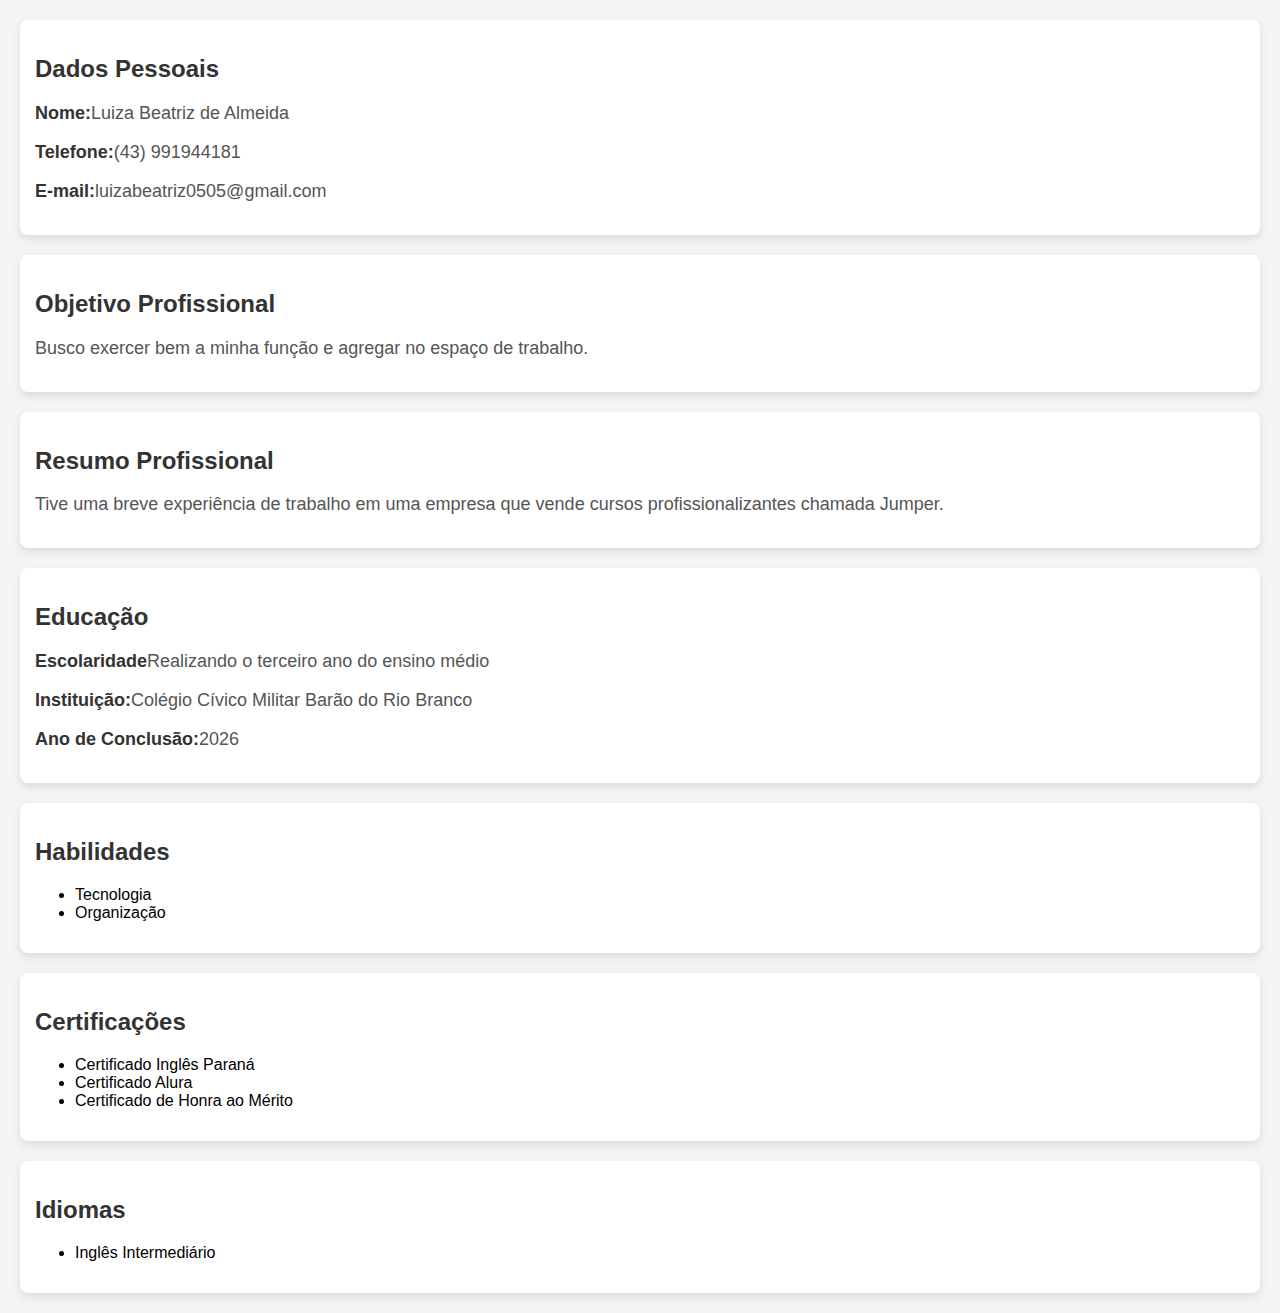
<file: atividade 1/index.html>
<!DOCTYPE html>
<html lang="pt-br">
<head>
    <meta charset="UTF-8">
    <meta name="viewport" content="width=device-width, initial-scale=1.0">
    <title>Dados Pessoais</title>
    <link rel="stylesheet" href="style.css">
</head>
<body>
    <section class="dados-pessoais">
        <h2>Dados Pessoais</h2>
        <p><strong>Nome:</strong>Luiza Beatriz de Almeida</p>
        <p><strong>Telefone:</strong>(43) 991944181</p>
        <p><strong>E-mail:</strong>luizabeatriz0505@gmail.com</p>
    </section>

    <section class="objetivo-profissional">
        <h2>Objetivo Profissional</h2>
        <p>Busco exercer bem a minha função e agregar no espaço de trabalho.</p>
    </section>

    <section class="resumo-profissional">
        <h2>Resumo Profissional</h2>
        <p>Tive uma breve experiência de trabalho em uma empresa que vende cursos profissionalizantes chamada Jumper.</p>
    </section>

        <section class="educacao">
            <h2>Educação</h2>
            <div class="formacao">
                <p><strong>Escolaridade</strong>Realizando o terceiro ano do ensino médio</p>
                <p><strong>Instituição:</strong>Colégio Cívico Militar Barão do Rio Branco</p>
                <p><strong>Ano de Conclusão:</strong>2026</p>
            </div>
        </section>
    
    <section class="habilidades">
        <h2>Habilidades</h2>
        <ul>
            <li>Tecnologia</li>
            <li>Organização</li>
        </ul>
    </section>

    <section class="certificados">
        <h2>Certificações </h2>
        <ul>
            <li>Certificado Inglês Paraná</li>
            <li>Certificado Alura</li>
            <li>Certificado de Honra ao Mérito</li>
        </ul>
    </section>

        <section class="idiomas">
            <h2>Idiomas</h2>
            <ul>
                <li>Inglês Intermediário</li>
            </ul>
        </section>
    

</body>
</html>
</file>
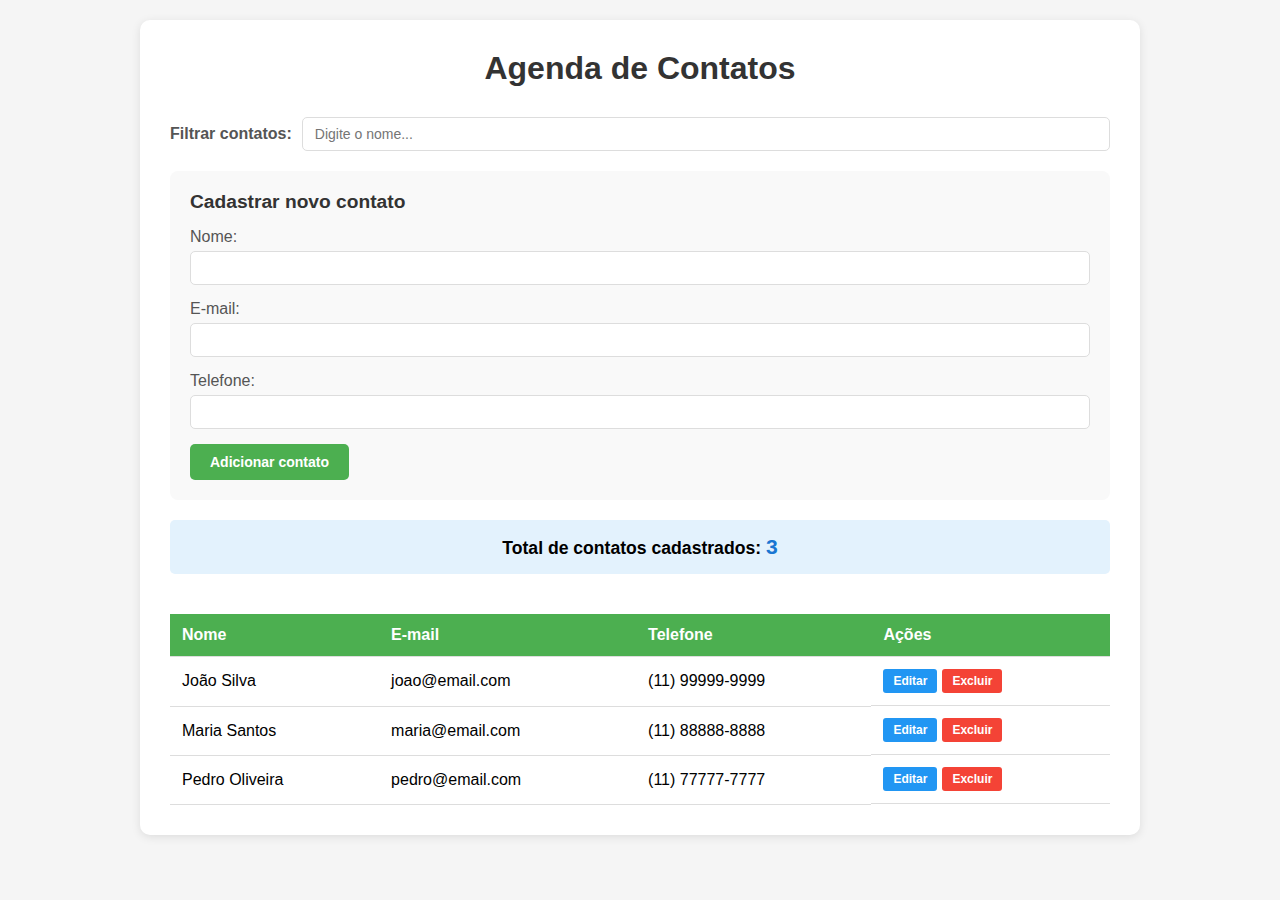
<file: atividade 2/index.html>
<!DOCTYPE html>
<html lang="pt-BR">
<head>
    <meta charset="UTF-8">
    <meta name="viewport" content="width=device-width, initial-scale=1.0">
    <title>Agenda de Contatos</title>
    <link rel="stylesheet" href="style.css">
</head>
<body>
    <div class="container">
        <h1>Agenda de Contatos</h1>

        <div class="filter-section">
            <label for="filter">Filtrar contatos:</label>
            <input type="text" id="filter" placeholder="Digite o nome...">
        </div>

        <div class="form-section">
            <h2>Cadastrar novo contato</h2>
            <form id="contactForm">
                <div class="form-group">
                    <label for="name">Nome:</label>
                    <input type="text" id="name" required>
                </div>
                <div class="form-group">
                    <label for="email">E-mail:</label>
                    <input type="email" id="email" required>
                </div>
                <div class="form-group">
                    <label for="phone">Telefone:</label>
                    <input type="tel" id="phone" required>
                </div>
                <button type="submit" class="btn-add">Adicionar contato</button>
            </form>
        </div>

        <div class="total-contacts">
            <strong>Total de contatos cadastrados: <span id="totalCount">0</span></strong>
        </div>

        <div class="table-section">
            <table id="contactsTable">
                <thead>
                    <tr>
                        <th>Nome</th>
                        <th>E-mail</th>
                        <th>Telefone</th>
                        <th>Ações</th>
                    </tr>
                </thead>
                <tbody id="contactsBody">
                    <!-- Os contatos serão inseridos aqui via JavaScript -->
                </tbody>
            </table>
        </div>
    </div>

    <script src="script.js"></script>
</body>
</html>
</file>
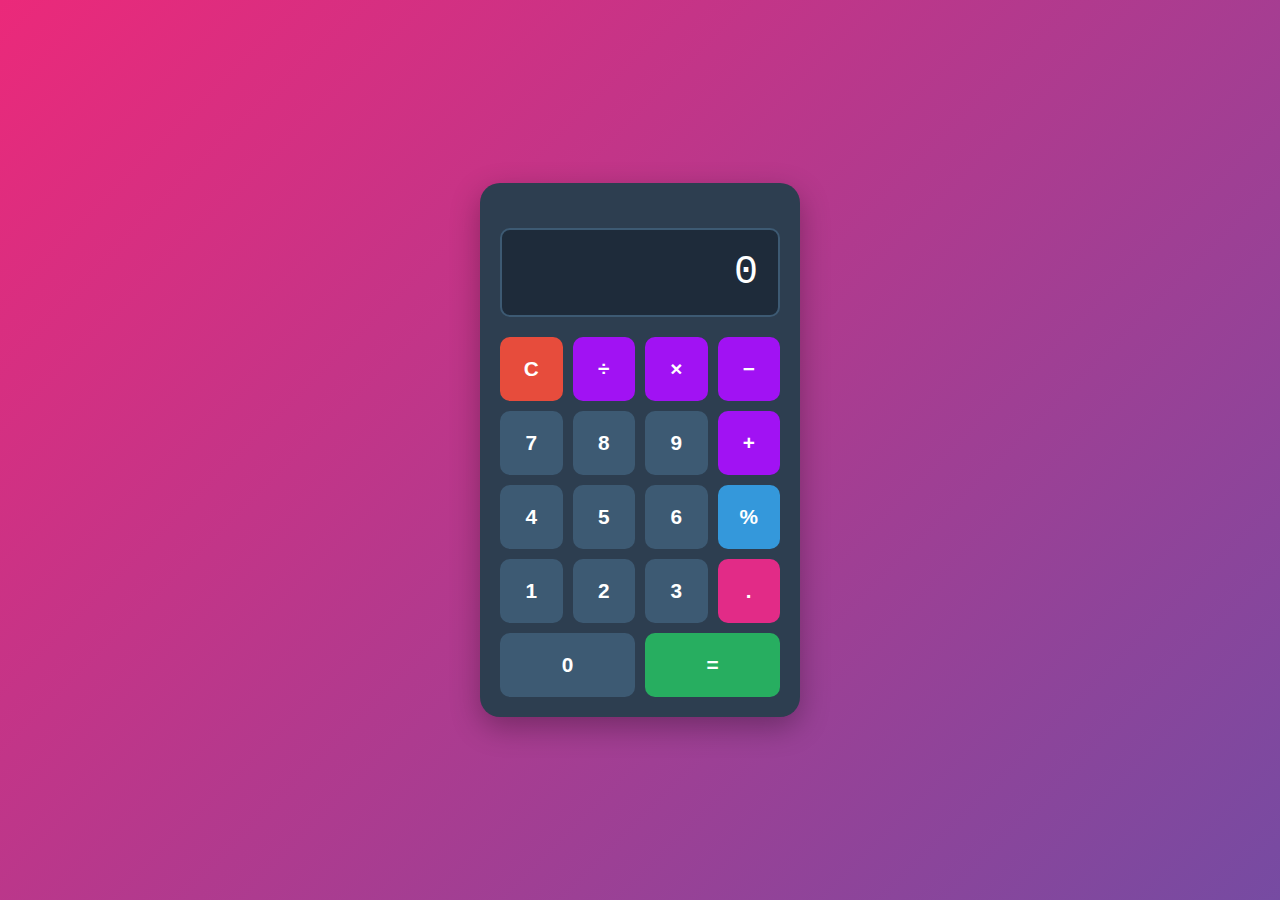
<file: atividade 3/index.html>
<!DOCTYPE html>
<html lang="pt-BR">
<head>
    <meta charset="UTF-8">
    <meta name="viewport" content="width=device-width, initial-scale=1.0">
    <title>Calculadora Simples</title>
    <style>
        * {
            margin: 0;
            padding: 0;
            box-sizing: border-box;
        }

        body {
            font-family: 'Segoe UI', Tahoma, Geneva, Verdana, sans-serif;
            display: flex;
            justify-content: center;
            align-items: center;
            min-height: 100vh;
            background: linear-gradient(135deg, #eb297a 0%, #764ba2 100%);
            margin: 0;
        }

        .calculator {
            background-color: #2d3e50;
            border-radius: 20px;
            padding: 20px;
            box-shadow: 0 10px 30px rgba(0, 0, 0, 0.3);
            width: 320px;
        }

        .display {
            background-color: #1e2b3a;
            color: white;
            font-size: 2.5em;
            text-align: right;
            padding: 20px;
            border-radius: 10px;
            margin-bottom: 20px;
            min-height: 80px;
            word-wrap: break-word;
            font-family: 'Courier New', monospace;
            border: 2px solid #3d5a73;
        }

        .buttons {
            display: grid;
            grid-template-columns: repeat(4, 1fr);
            gap: 10px;
        }

        button {
            padding: 20px;
            font-size: 1.3em;
            border: none;
            border-radius: 10px;
            cursor: pointer;
            transition: all 0.2s;
            font-weight: bold;
            color: white;
        }

        button:hover {
            transform: scale(0.98);
            opacity: 0.9;
        }

        button:active {
            transform: scale(0.95);
        }

        .number {
            background-color: #3d5a73;
        }

        .number:hover {
            background-color: #4d7a5a;
        }

        .operator {
            background-color: #a112f3;
        }

        .operator:hover {
            background-color: #e67e22;
        }

        .equals {
            background-color: #27ae60;
            grid-column: span 2;
        }

        .equals:hover {
            background-color: #229954;
        }

        .clear {
            background-color: #e74c3c;
        }

        .clear:hover {
            background-color: #c0392b;
        }

        .zero {
            grid-column: span 2;
        }

        .decimal {
            background-color: #e22b87;
        }

        .percent {
            background-color: #3498db;
        }

        .percent:hover {
            background-color: #2980b9;
        }

        .history {
            color: #aaa;
            font-size: 0.8em;
            text-align: right;
            margin-bottom: 5px;
            min-height: 20px;
        }
    </style>
</head>
<body>
    <div class="calculator">
        <div class="history" id="history"></div>
        <div class="display" id="display">0</div>
        <div class="buttons">
            <button class="clear" onclick="clearDisplay()">C</button>
            <button class="operator" onclick="appendOperator('/')">÷</button>
            <button class="operator" onclick="appendOperator('*')">×</button>
            <button class="operator" onclick="appendOperator('-')">−</button>
            
            <button class="number" onclick="appendNumber('7')">7</button>
            <button class="number" onclick="appendNumber('8')">8</button>
            <button class="number" onclick="appendNumber('9')">9</button>
            <button class="operator" onclick="appendOperator('+')">+</button>
            
            <button class="number" onclick="appendNumber('4')">4</button>
            <button class="number" onclick="appendNumber('5')">5</button>
            <button class="number" onclick="appendNumber('6')">6</button>
            <button class="percent" onclick="calculatePercentage()">%</button>
            
            <button class="number" onclick="appendNumber('1')">1</button>
            <button class="number" onclick="appendNumber('2')">2</button>
            <button class="number" onclick="appendNumber('3')">3</button>
            <button class="decimal" onclick="appendDecimal()">.</button>
            
            <button class="number zero" onclick="appendNumber('0')">0</button>
            <button class="equals" onclick="calculate()">=</button>
        </div>
    </div>

    <script>
        let display = document.getElementById('display');
        let history = document.getElementById('history');
        let currentInput = '';
        let previousInput = '';
        let operator = '';
        let shouldResetDisplay = false;
        let lastResult = null;

        // Função para atualizar o display
        function updateDisplay(value) {
            display.textContent = value || '0';
        }

        // Função para limpar tudo
        function clearDisplay() {
            currentInput = '';
            previousInput = '';
            operator = '';
            shouldResetDisplay = false;
            lastResult = null;
            updateDisplay('0');
            history.textContent = '';
        }

        // Função para adicionar números
        function appendNumber(number) {
            if (shouldResetDisplay) {
                currentInput = '';
                shouldResetDisplay = false;
            }
            
            // Evitar múltiplos zeros no início
            if (number === '0' && currentInput === '0') {
                return;
            }
            
            // Se for o primeiro número e for zero, substitui
            if (currentInput === '0') {
                currentInput = number;
            } else {
                currentInput += number;
            }
            
            updateDisplay(currentInput);
        }

        // Função para adicionar ponto decimal
        function appendDecimal() {
            if (shouldResetDisplay) {
                currentInput = '';
                shouldResetDisplay = false;
            }
            
            // Se não há número atual, começa com "0."
            if (currentInput === '') {
                currentInput = '0.';
            } 
            // Se já tem ponto, não adiciona outro
            else if (!currentInput.includes('.')) {
                currentInput += '.';
            }
            
            updateDisplay(currentInput);
        }

        // Função para adicionar operadores
        function appendOperator(op) {
            // Se não há entrada atual e não há operador anterior, não faz nada
            if (currentInput === '' && previousInput === '') {
                return;
            }
            
            // Se já existe um operador e uma entrada atual, calcula primeiro
            if (operator && currentInput !== '') {
                calculate();
            }
            
            operator = op;
            
            // Se não há entrada atual mas há resultado anterior, usa o resultado
            if (currentInput === '' && lastResult !== null) {
                previousInput = lastResult.toString();
            } else {
                previousInput = currentInput || previousInput;
            }
            
            currentInput = '';
            shouldResetDisplay = false;
            
            // Mostra a operação no histórico
            history.textContent = `${previousInput} ${getOperatorSymbol(op)}`;
        }

        // Função para obter o símbolo do operador
        function getOperatorSymbol(op) {
            const symbols = {
                '+': '+',
                '-': '−',
                '*': '×',
                '/': '÷'
            };
            return symbols[op] || op;
        }

        // Função para calcular porcentagem
        function calculatePercentage() {
            if (currentInput === '') return;
            
            let value = parseFloat(currentInput);
            
            // Se há uma operação pendente, calcula a porcentagem em relação ao número anterior
            if (operator && previousInput !== '') {
                let prev = parseFloat(previousInput);
                let percentage;
                
                switch(operator) {
                    case '+':
                    case '-':
                        // Para adição/subtração, porcentagem do número anterior
                        percentage = prev * (value / 100);
                        break;
                    case '*':
                    case '/':
                        // Para multiplicação/divisão, converte para decimal
                        percentage = value / 100;
                        break;
                    default:
                        percentage = value / 100;
                }
                
                currentInput = percentage.toString();
            } else {
                // Se não há operação, apenas converte para decimal
                currentInput = (value / 100).toString();
            }
            
            updateDisplay(currentInput);
            shouldResetDisplay = true;
        }

        // Função principal de cálculo
        function calculate() {
            if (previousInput === '' || currentInput === '' || !operator) {
                return;
            }
            
            let prev = parseFloat(previousInput);
            let current = parseFloat(currentInput);
            let result;
            
            // Verifica se são números válidos
            if (isNaN(prev) || isNaN(current)) {
                updateDisplay('Erro');
                return;
            }
            
            // Realiza a operação baseada no operador
            switch(operator) {
                case '+':
                    result = prev + current;
                    break;
                case '-':
                    result = prev - current;
                    break;
                case '*':
                    result = prev * current;
                    break;
                case '/':
                    if (current === 0) {
                        updateDisplay('Erro: Divisão por 0');
                        return;
                    }
                    result = prev / current;
                    break;
                default:
                    return;
            }
            
            // Arredonda para evitar problemas com decimais
            result = Math.round(result * 1000000) / 1000000;
            
            // Atualiza o histórico
            history.textContent = `${previousInput} ${getOperatorSymbol(operator)} ${currentInput} =`;
            
            // Armazena o resultado
            lastResult = result;
            currentInput = result.toString();
            previousInput = '';
            operator = '';
            shouldResetDisplay = true;
            
            updateDisplay(result);
        }

        // Adiciona suporte para teclado
        document.addEventListener('keydown', function(event) {
            const key = event.key;
            
            // Números
            if (/[0-9]/.test(key)) {
                appendNumber(key);
            }
            // Operadores
            else if (key === '+') {
                appendOperator('+');
            }
            else if (key === '-') {
                appendOperator('-');
            }
            else if (key === '*') {
                appendOperator('*');
            }
            else if (key === '/') {
                appendOperator('/');
            }
            // Enter ou = para calcular
            else if (key === 'Enter' || key === '=') {
                calculate();
            }
            // Backspace para limpar
            else if (key === 'Backspace') {
                clearDisplay();
            }
            // Ponto decimal
            else if (key === '.') {
                appendDecimal();
            }
            // Escape para limpar
            else if (key === 'Escape') {
                clearDisplay();
            }
            // Porcentagem
            else if (key === '%') {
                calculatePercentage();
            }
        });
    </script>
</body>
</html>
</file>
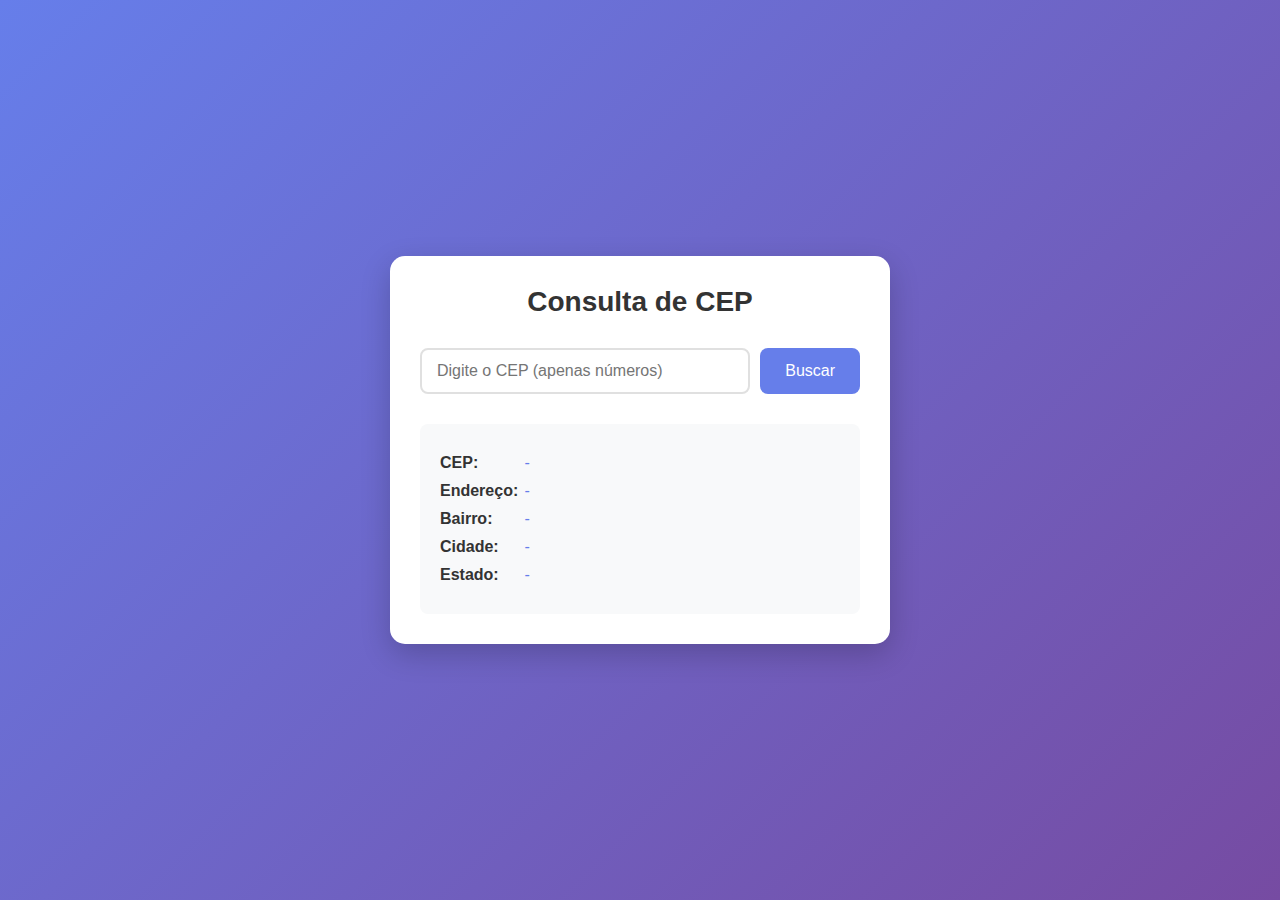
<file: atividade 4/index.html>
<!DOCTYPE html>
<html lang="pt-BR">
<head>
    <meta charset="UTF-8">
    <meta name="viewport" content="width=device-width, initial-scale=1.0">
    <title>Consulta de CEP</title>
    <link rel="stylesheet" href="style.css">
</head>
<body>
    <div class="container">
        <h1>Consulta de CEP</h1>
        
        <div class="input-group">
            <input type="text" id="cep" placeholder="Digite o CEP (apenas números)" maxlength="9">
            <button onclick="buscarCEP()">Buscar</button>
        </div>
        
        <div id="resultado" class="resultado">
            <p><strong>CEP:</strong> <span id="cepResultado">-</span></p>
            <p><strong>Endereço:</strong> <span id="endereco">-</span></p>
            <p><strong>Bairro:</strong> <span id="bairro">-</span></p>
            <p><strong>Cidade:</strong> <span id="cidade">-</span></p>
            <p><strong>Estado:</strong> <span id="estado">-</span></p>
        </div>
        
        <div id="erro" class="erro" style="display: none;"></div>
    </div>

    <script src="script.js"></script>
</body>
</html>
</file>
<file: atividade 1/style.css>
body {
    font-family: Arial, sans-serif;
    margin: 0;
    padding: 0;
    background-color: #f4f4f4;
}

section {
    margin: 20px;
    padding: 15px;
    background-color: white;
    border-radius: 8px;
    box-shadow: 0 4px 8px rgba(0, 0, 0, 0.1);
}

h2 {
    font-size: 24px;
    color: #333;
}

p {
    font-size: 18px;
    color: #555;
}

strong {
    color: #333;
}
</file>
<file: atividade 2/style.css>
* {
    margin: 0;
    padding: 0;
    box-sizing: border-box;
    font-family: 'Segoe UI', Tahoma, Geneva, Verdana, sans-serif;
}

body {
    background-color: #f5f5f5;
    padding: 20px;
}

.container {
    max-width: 1000px;
    margin: 0 auto;
    background-color: white;
    border-radius: 10px;
    padding: 30px;
    box-shadow: 0 2px 10px rgba(0,0,0,0.1);
}

h1 {
    color: #333;
    margin-bottom: 30px;
    text-align: center;
}

.filter-section {
    margin-bottom: 20px;
    display: flex;
    align-items: center;
    gap: 10px;
}

.filter-section label {
    font-weight: bold;
    color: #555;
}

.filter-section input {
    flex: 1;
    padding: 8px 12px;
    border: 1px solid #ddd;
    border-radius: 5px;
    font-size: 14px;
}

.filter-section input:focus {
    outline: none;
    border-color: #4CAF50;
}

.form-section {
    background-color: #f9f9f9;
    padding: 20px;
    border-radius: 8px;
    margin-bottom: 20px;
}

.form-section h2 {
    color: #333;
    margin-bottom: 15px;
    font-size: 1.2em;
}

.form-group {
    margin-bottom: 15px;
}

.form-group label {
    display: block;
    margin-bottom: 5px;
    color: #555;
    font-weight: 500;
}

.form-group input {
    width: 100%;
    padding: 8px 12px;
    border: 1px solid #ddd;
    border-radius: 5px;
    font-size: 14px;
}

.form-group input:focus {
    outline: none;
    border-color: #4CAF50;
}

.btn-add {
    background-color: #4CAF50;
    color: white;
    padding: 10px 20px;
    border: none;
    border-radius: 5px;
    cursor: pointer;
    font-size: 14px;
    font-weight: bold;
    transition: background-color 0.3s;
}

.btn-add:hover {
    background-color: #45a049;
}

.total-contacts {
    margin: 20px 0;
    padding: 15px;
    background-color: #e3f2fd;
    border-radius: 5px;
    text-align: center;
    font-size: 1.1em;
}

.total-contacts span {
    color: #1976d2;
    font-size: 1.2em;
}

.table-section {
    overflow-x: auto;
}

table {
    width: 100%;
    border-collapse: collapse;
    margin-top: 20px;
}

th, td {
    padding: 12px;
    text-align: left;
    border-bottom: 1px solid #ddd;
}

th {
    background-color: #4CAF50;
    color: white;
    font-weight: 600;
}

tr:hover {
    background-color: #f5f5f5;
}

.action-buttons {
    display: flex;
    gap: 5px;
}

.btn-edit, .btn-delete {
    padding: 5px 10px;
    border: none;
    border-radius: 3px;
    cursor: pointer;
    font-size: 12px;
    font-weight: bold;
    transition: background-color 0.3s;
}

.btn-edit {
    background-color: #2196F3;
    color: white;
}

.btn-edit:hover {
    background-color: #1976d2;
}

.btn-delete {
    background-color: #f44336;
    color: white;
}

.btn-delete:hover {
    background-color: #d32f2f;
}

@media (max-width: 600px) {
    .container {
        padding: 15px;
    }
    
    .filter-section {
        flex-direction: column;
        align-items: stretch;
    }
    
    th, td {
        padding: 8px;
        font-size: 14px;
    }
    
    .action-buttons {
        flex-direction: column;
    }
}
</file>
<file: atividade 4/style.css>
* {
    margin: 0;
    padding: 0;
    box-sizing: border-box;
    font-family: Arial, sans-serif;
}

body {
    background: linear-gradient(135deg, #667eea 0%, #764ba2 100%);
    min-height: 100vh;
    display: flex;
    justify-content: center;
    align-items: center;
}

.container {
    background: white;
    padding: 30px;
    border-radius: 15px;
    box-shadow: 0 10px 30px rgba(0,0,0,0.2);
    width: 90%;
    max-width: 500px;
}

h1 {
    color: #333;
    text-align: center;
    margin-bottom: 30px;
    font-size: 28px;
}

.input-group {
    display: flex;
    gap: 10px;
    margin-bottom: 30px;
}

#cep {
    flex: 1;
    padding: 12px 15px;
    border: 2px solid #e0e0e0;
    border-radius: 8px;
    font-size: 16px;
    transition: border-color 0.3s;
}

#cep:focus {
    outline: none;
    border-color: #667eea;
}

button {
    padding: 12px 25px;
    background: #667eea;
    color: white;
    border: none;
    border-radius: 8px;
    font-size: 16px;
    cursor: pointer;
    transition: background 0.3s;
    white-space: nowrap;
}

button:hover {
    background: #5a67d8;
}

.resultado {
    background: #f8f9fa;
    padding: 20px;
    border-radius: 8px;
}

.resultado p {
    margin: 10px 0;
    font-size: 16px;
    color: #555;
}

.resultado p strong {
    color: #333;
    min-width: 80px;
    display: inline-block;
}

.resultado p span {
    color: #667eea;
    font-weight: 500;
}

.erro {
    background: #fee;
    color: #c33;
    padding: 15px;
    border-radius: 8px;
    margin-top: 15px;
    text-align: center;
    border: 1px solid #fcc;
}

/* Responsividade */
@media (max-width: 480px) {
    .container {
        padding: 20px;
    }
    
    h1 {
        font-size: 24px;
    }
    
    .input-group {
        flex-direction: column;
    }
    
    button {
        width: 100%;
    }
}
</file>
